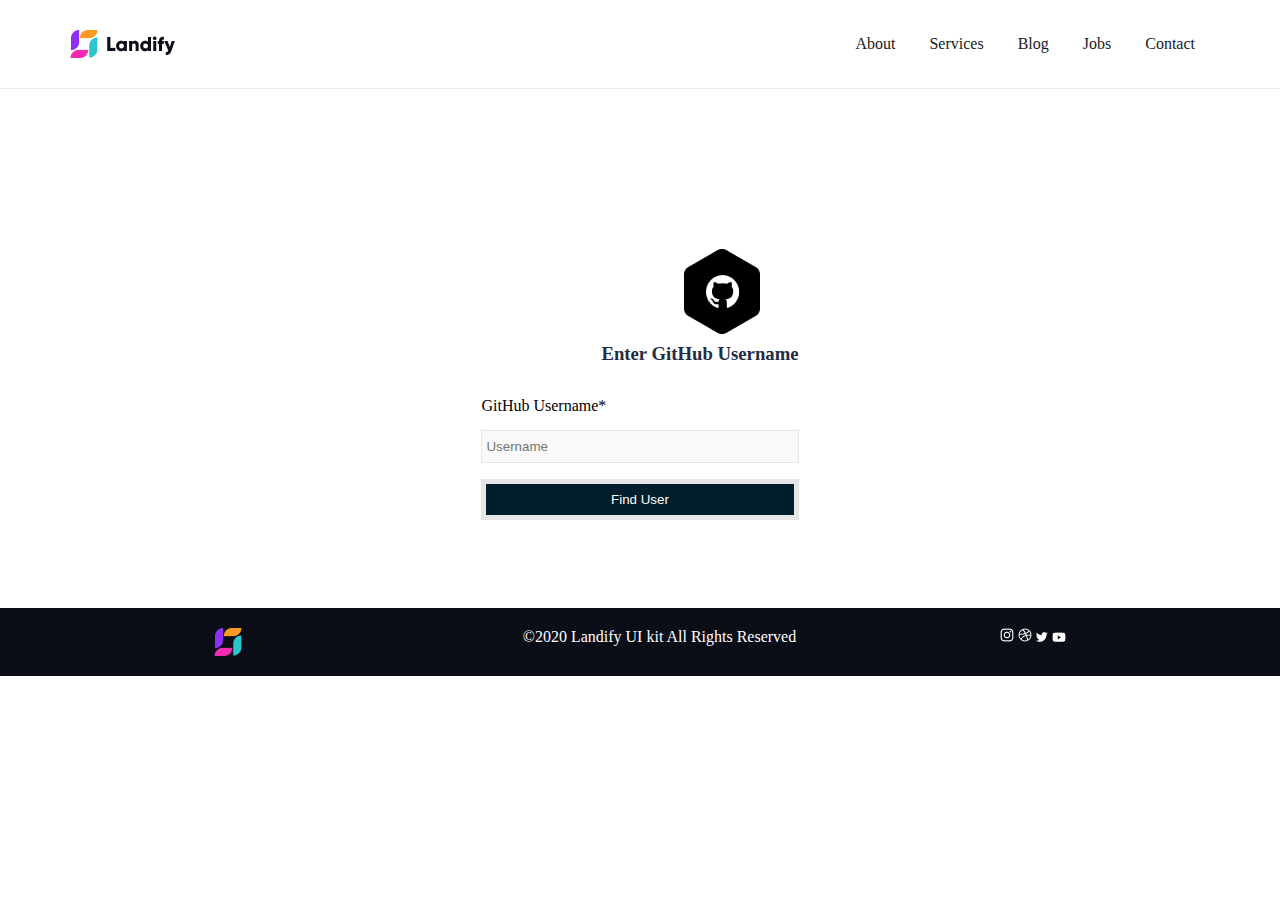
<file: index.html>
<!DOCTYPE html>
<html lang="en">
<head>
    <meta charset="UTF-8">
    <meta http-equiv="X-UA-Compatible" content="IE=edge">
    <meta name="viewport" content="width=device-width, initial-scale=1.0">
    <title>Landify</title>
    <link rel="stylesheet" href="styles.css">
</head>
<body>
    <header>
        <nav>
            <img class="logo" src="images/Dark.png" alt="">
            <ul>
                <li><a href="about">About</a></li>
                <li><a href="services">Services</a></li>
                <li><a href="blog">Blog</a></li>
                <li><a href="jobs">Jobs</a></li>
                <li><a href="contact">Contact</a></li>
            </ul>
        </nav>
    </header>
    <section  class="about">
    <div class="container">
        <div class="auto-layout">
        <img class="git" src="images/github 1.png" alt="">
        <h3 >Enter GitHub Username</h3>
        <form >
        <label for="username" id="name">GitHub Username*</label><br>
        <input type="text" id="username" placeholder="Username" required> <br>
        <button><a href="results.html" target="_blank">Find User</a></button>

        </form>
        </div>
    </div>
    </section>
    <footer>
        <div class="flex-wrap">
        <img class="footer" src="images/Dark.png" alt="">
        <div class="text">
        <p>&copy;2020 Landify UI kit All Rights Reserved</p>
        </div>
        <div class="social-icons">
            <img src="images/White/Path(1).png" alt="">
            <img src="images/White/Path.png" alt="">
            <img src="images/White/Path(2).png" alt="">
            <img src="images/White/Path(3).png" alt="">
        </div>
        </div>

    </footer>
</body>
</html>
</file>
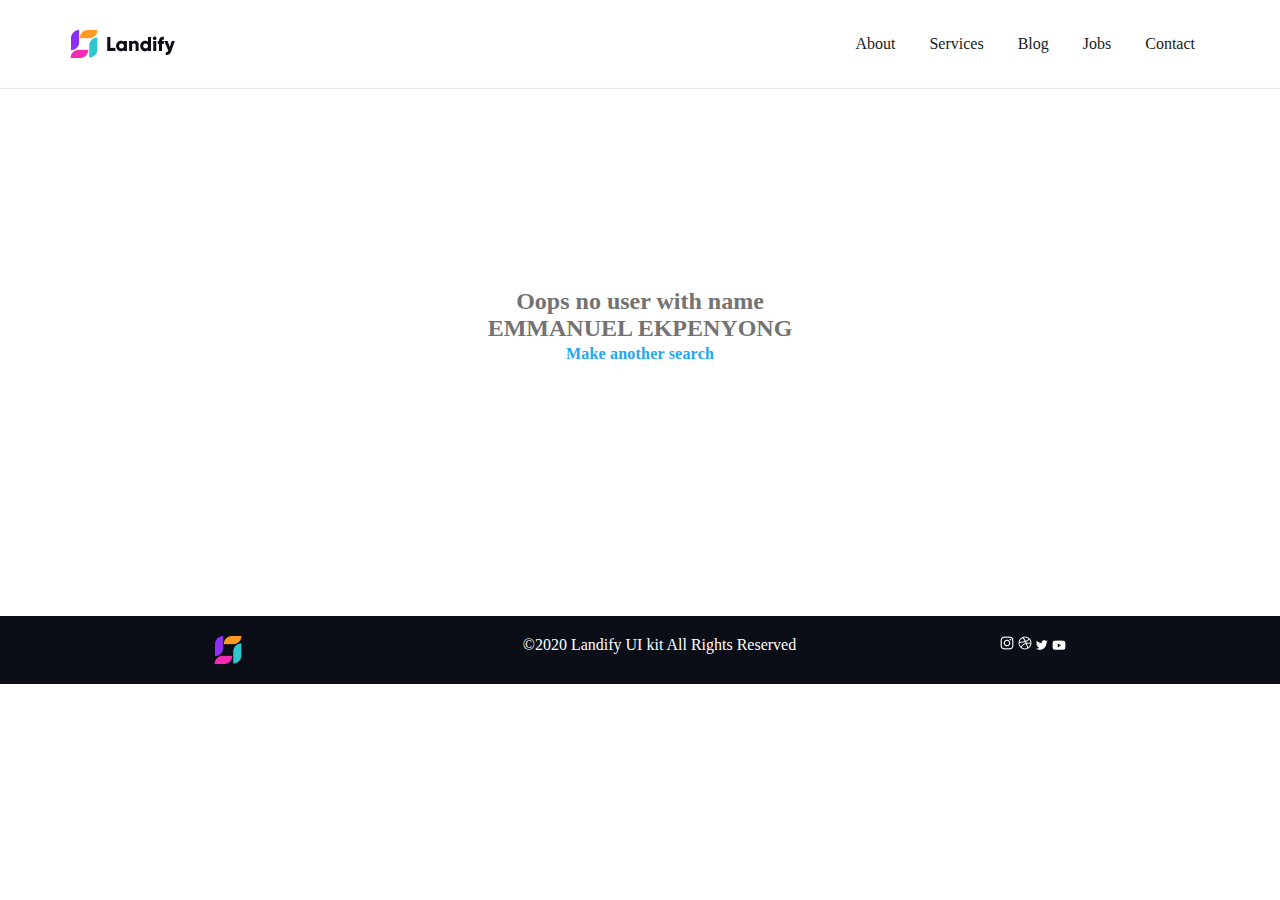
<file: 404page.html>
<!DOCTYPE html>
<html lang="en">
<head>
    <meta charset="UTF-8">
    <meta http-equiv="X-UA-Compatible" content="IE=edge">
    <meta name="viewport" content="width=device-width, initial-scale=1.0">
    <title>Landify</title>
    <link rel="stylesheet" href="styles.css">
</head>
<body>
    
    <header>
        <nav>
            <img class="logo" src="images/Dark.png" alt="">
            <ul>
                <li><a href="about">About</a></li>
                <li><a href="services">Services</a></li>
                <li><a href="blog">Blog</a></li>
                <li><a href="jobs">Jobs</a></li>
                <li><a href="contact">Contact</a></li>
            </ul>
        </nav>
    </header>
    <div class="div-wrapper">
        <h2>Oops no user with name </h2>
        <h2 class="big"><b>EMMANUEL EKPENYONG</b></h2>
        <a class="a-link" href="index.html" target="_blank">Make another search</a>
    </div>

    <footer>
        <div class="flex-wrap">
        <img class="footer" src="images/Dark.png" alt="">
        <div class="text">
        <p>&copy;2020 Landify UI kit All Rights Reserved</p>
        </div>
        <div class="social-icons">
            <img src="images/White/Path(1).png" alt="">
            <img src="images/White/Path.png" alt="">
            <img src="images/White/Path(2).png" alt="">
            <img src="images/White/Path(3).png" alt="">
        </div>
        </div>

    </footer>
</body>
</html>
</file>
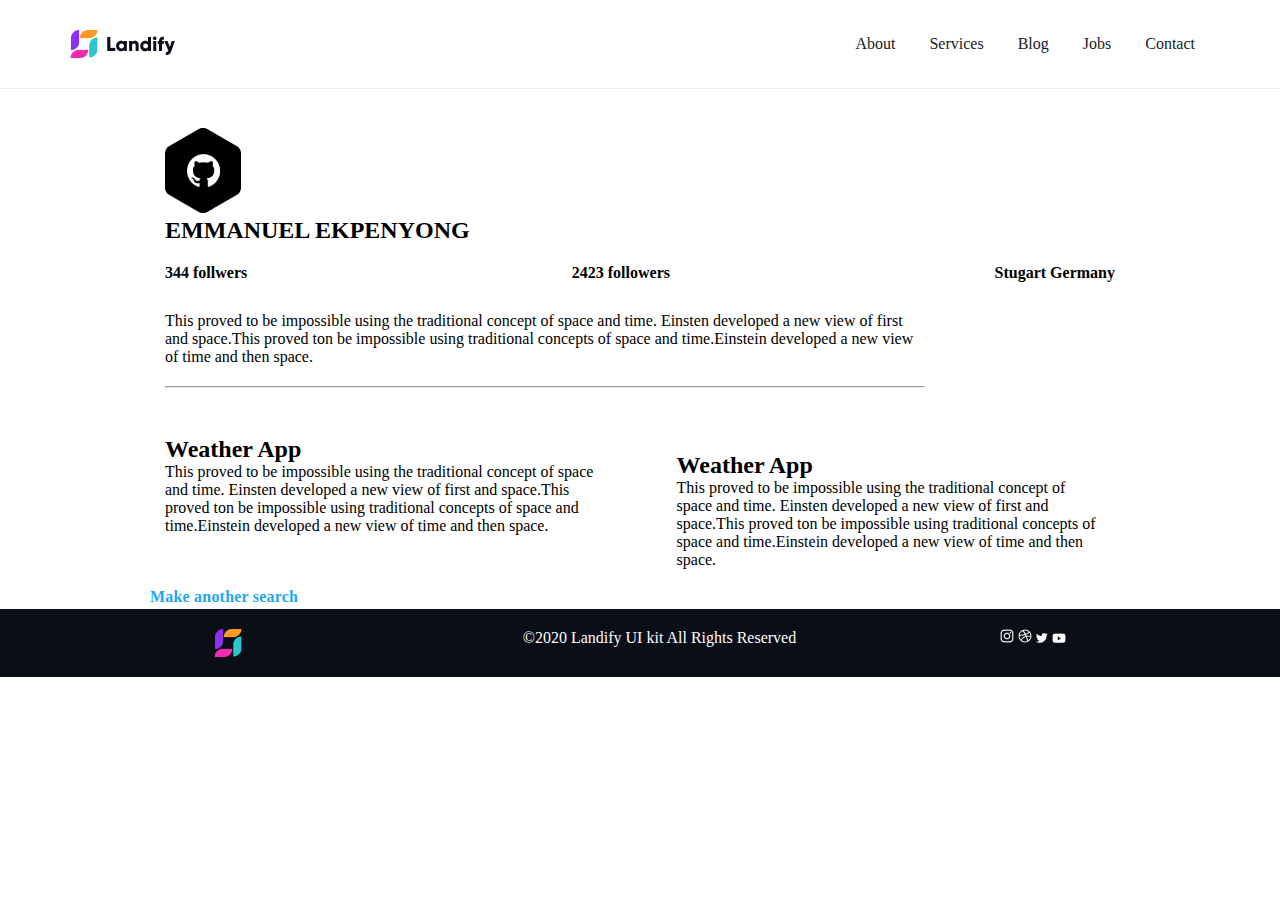
<file: aboutt.html>
<!DOCTYPE html>
<html lang="en">
<head>
    <meta charset="UTF-8">
    <meta http-equiv="X-UA-Compatible" content="IE=edge">
    <meta name="viewport" content="width=device-width, initial-scale=1.0">
    <title>Landify</title>
    <link rel="stylesheet" href="styles.css">
</head>
<body>
    <header>
        <nav>
            <img class="logo" src="images/Dark.png" alt="">
            <ul>
                <li><a href="about">About</a></li>
                <li><a href="services">Services</a></li>
                <li><a href="blog">Blog</a></li>
                <li><a href="jobs">Jobs</a></li>
                <li><a href="contact">Contact</a></li>
            </ul>
        </nav>
    </header>
    <div class="page-wrapper">
        <img class="about-img" src="images/github 1.png" alt="">
        <h2>EMMANUEL EKPENYONG</h2>
        <div class="followers">
            <h4>344 follwers</h4>
            <h4>2423 followers</h4>
            <h4><b>Stugart Germany</b></h4>
        </div>
        
        <div class="first-p">
            <p>This proved to be impossible using the traditional concept of space and time.
Einsten developed a new view of first and space.This proved ton be impossible using traditional
concepts of space and time.Einstein developed a new view of time and then space.
            </p><hr>
        </div>
        <main>
        <div class="page-warpper row">
            <section class="main-content">
                <h2>Weather App</h2>
                <p>This proved to be impossible using the traditional concept of space and time.
                    Einsten developed a new view of first and space.This proved ton be impossible using traditional
                    concepts of space and time.Einstein developed a new view of time and then space.
                                </p>
            </section>
            <section class="side-bar">
                <h2>Weather App</h2>
                <p>This proved to be impossible using the traditional concept of space and time.
                    Einsten developed a new view of first and space.This proved ton be impossible using traditional
                    concepts of space and time.Einstein developed a new view of time and then space.
                                </p>
            </section>
        </div>
        </main>
    </div>
    <a class="and-sh" href="404page.html" target="_blank">Make another search</a>
        <footer>
            <div class="flex-wrap">
            <img class="footer" src="images/Dark.png" alt="">
            <div class="text">
            <p>&copy;2020 Landify UI kit All Rights Reserved</p>
            </div>
            <div class="social-icons">
                <img src="images/White/Path(1).png" alt="">
                <img src="images/White/Path.png" alt="">
                <img src="images/White/Path(2).png" alt="">
                <img src="images/White/Path(3).png" alt="">
            </div>
            </div>
    
        </footer>
    
</body>
</html>
</file>
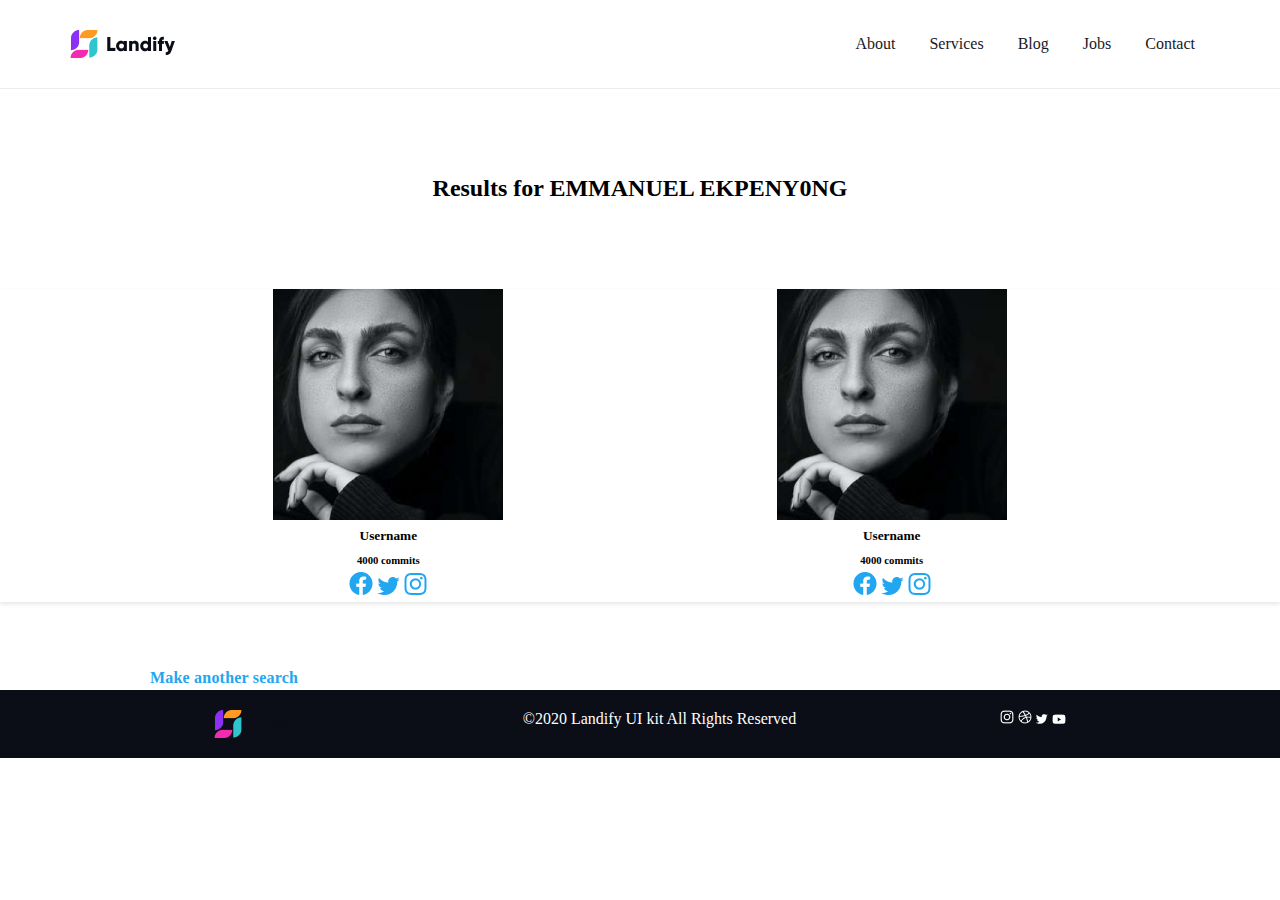
<file: results.html>
<!DOCTYPE html>
<html lang="en">
<head>
    <meta charset="UTF-8">
    <meta http-equiv="X-UA-Compatible" content="IE=edge">
    <meta name="viewport" content="width=device-width, initial-scale=1.0">
    <title>Landify</title>
    <link rel="stylesheet" href="styles.css">
</head>
<body>
    <header>
        <nav>
            <img class="logo" src="images/Dark.png" alt="">
            <ul>
                <li><a href="about">About</a></li>
                <li><a href="services">Services</a></li>
                <li><a href="blog">Blog</a></li>
                <li><a href="jobs">Jobs</a></li>
                <li><a href="contact">Contact</a></li>
            </ul>
        </nav>
    </header>
    <h2 class="intro-text">Results for EMMANUEL EKPENY0NG</h2>
    <div class="flex-wrapper">
        <div class="box">
            <img class="result-img" src="images/cover@2x.png" alt="">
            <div class="box-box">
            <div>
            <h5>Username</h5>
            </div>
            <div>
            <h6>4000 commits</h6>
            </div>
            <div class="icons">
                <img src="images/Vector.png" alt="">
                <img src="images/Vector (3).png" alt="">
                <img src="images/Vector (1).png" alt="">
            </div>
            </div>
        </div>
        <div class="box">
            <img class="result-img" src="images/cover@2x.png" alt="">
            <div class="box-box">
            <div>
            <h5>Username</h5>
            </div>
            <div>
            <h6>4000 commits</h6>
            </div>
            <div class="icons">
                <img src="images/Vector.png" alt="">
                <img src="images/Vector (3).png" alt="">
                <img src="images/Vector (1).png" alt="">
            </div>
        </div>
        </div>
    </div>
    <div>
    <a class="and-sh" href="aboutt.html" target="_blank">Make another search</a>
    </div>
    <footer>
        <div class="flex-wrap">
        <img class="footer" src="images/Dark.png" alt="">
        <div class="text">
        <p>&copy;2020 Landify UI kit All Rights Reserved</p>
        </div>
        <div class="social-icons">
            <img src="images/White/Path(1).png" alt="">
            <img src="images/White/Path.png" alt="">
            <img src="images/White/Path(2).png" alt="">
            <img src="images/White/Path(3).png" alt="">
        </div>
        </div>

    </footer>
</body>
</html>
</file>
<file: styles.css>
* {
    box-sizing: border-box;
    margin: 0;
    padding: 0;
    
}
nav {
    display: flex;
    justify-content: flex-end;
    align-items: center;
    padding: 30px 70px;
    background-color: #ffffff;
    box-shadow: 0px 1px 0px #EFE9F2;
}
.logo {
    margin-right: auto;
}
nav ul {
    list-style: none;
}
nav ul li {
    display: inline-block;
    padding: 0 15px;
}
nav ul li a {
    color: #18191f;
    text-decoration: none;
    font-family: manrope;
}
.container {
    display: flex;
    flex-direction: column;
    align-items: center;
    padding: 40px 50px;
    margin-top: 150px;
}
.auto-layout {
    flex: none;
    flex-grow: 0;
    margin: 40px 0px;
}
h3 {
    position: static;
    margin-top: 20px;
    margin-left: 120px;
    justify-content: center;
    line-height: 32px;
    text-align: center;
    font-family: Montserrat;
    letter-spacing: 0.1;
    font-weight: bold;
    color: #252B42;
}
.git {
    position: absolute; 
    width: 76px;
    left: 684px;
    top: 249px;
}
form {
    margin-top: 20px;
    line-height: 32px;
}
input[type ="text"] {
    width: 100%;
    padding: 8px 4px;
    margin: 8px 0;
    border: 1px solid #E6E6E6;
    background-color: #F9F9F9;

}
button {
    width: 100%;
    padding: 8px 4px;
    margin: 8px 0;
    border: 5px solid #E6E6E6;
    background-color: #011E2E;
    color: #FFFFFF;
    text-align: center;

}
button a {
    text-decoration: none;
    color: #FFFFFF;
}
.flex-wrap {
    display:flex ;
    flex-direction: row;
    justify-content: space-evenly;
    background-color:#0B0D17;
    padding: 20px 10px;
    color: #FFFFFF;
}
.intro-text {
    line-height: 57px;
    text-align: center;
    color: #000000;
    padding: 3em;

}
.flex-wrapper {
    display: flex;
    justify-content: space-evenly;
    background-color: #FFFFFF;
    box-shadow: 0px 2px 4px rgba(0,0,0,0.1);
    margin-bottom: 64px;
}

.box-box {
    justify-content: center;
    text-align: center;
    line-height: 24px;
}
img {
    height: 0 auto;
}
.result-img {
    height: 231px;
}
.and-sh {
    line-height: 24px;
    text-decoration: none;
    color: #23a6F0;
    letter-spacing: 0.2px;
    margin-left: 150px;
    margin-bottom: 50px;
    font-weight: 600;
    
}
/* abboutt  */
.page-wrapper {
    width: 80%;
    margin: 0 auto;
    max-width: 950px;
}

.followers {
    display: flex;
    justify-content: space-between;
    margin-top: 20px;
}
.first-p {
    max-width: 80%;
    margin-top: 30px;
}
hr {
    margin-top: 20px;
}
.row {
    display: flex;
    justify-content: space-between;
}
main {
    padding-top: 3em;
}
.main-content {
    width: 60%;
}
.side-bar {
    width: 60%;
    padding: 1em;
    margin-left: 3em;
}
.about-img {
    margin-top: 40px;
}
.div-wrapper {

    justify-content: center;
    text-align: center;
    align-items: center;
    margin-top: 200px;
    margin-bottom: 250px;
}
.div-wrapper h2 {
    color: #737373;
}
.big {
    color: black;
}
.a-link{
    line-height: 24px;
    text-decoration: none;
    color: #23a6F0;
    letter-spacing: 0.2px;
    font-weight: 600;
}
</file>
